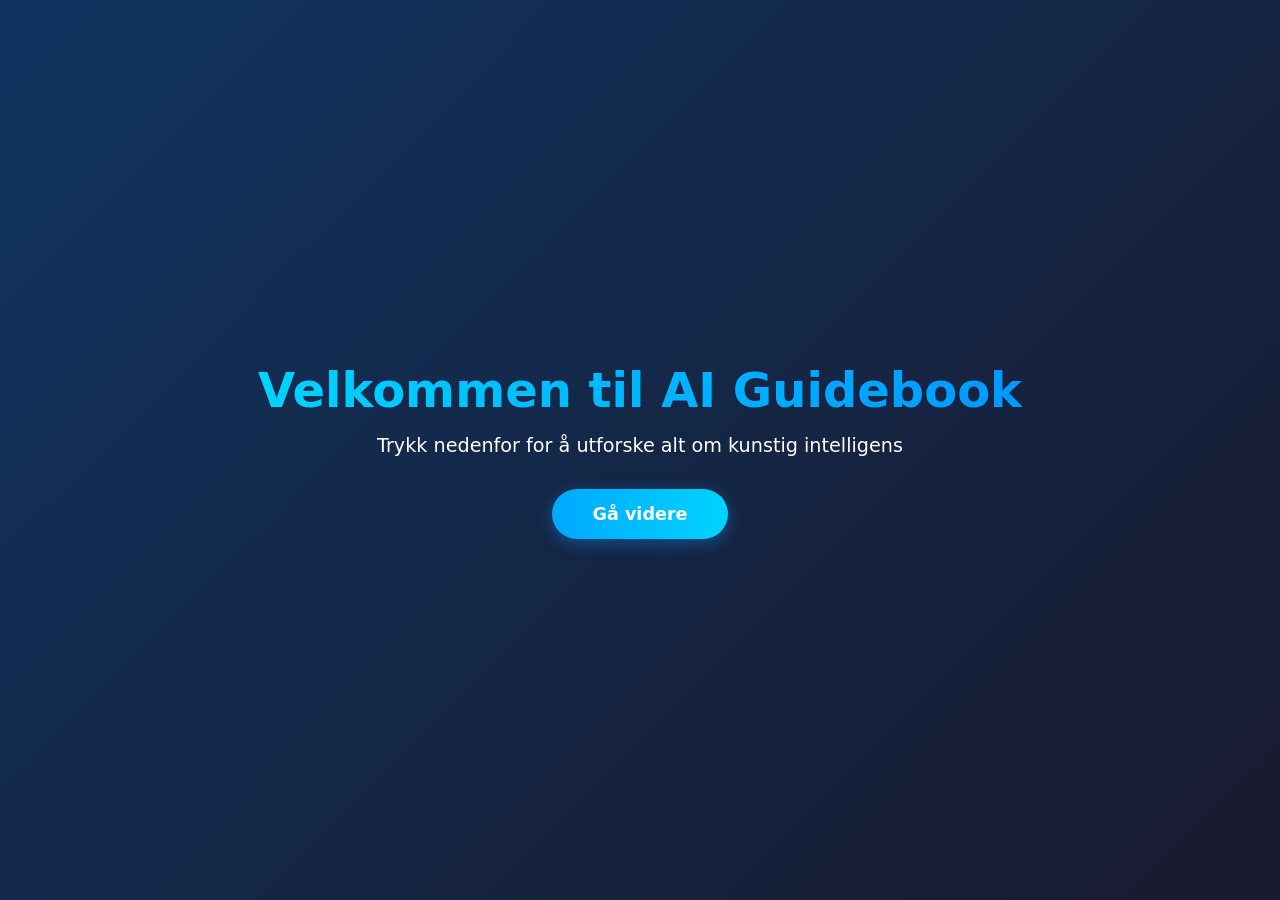
<file: index.html>
<!DOCTYPE html>
<html lang="no">
<head>
  <meta charset="UTF-8">
  <meta name="viewport" content="width=device-width, initial-scale=1.0">
  <title>AI Guidebook - Velkommen</title>
  <link rel="stylesheet" href="Style.css">
  <style>
    /* front page specific */
    body.frontpage {
      overflow: hidden;
      display: flex;
      align-items: center;
      justify-content: center;
      background: linear-gradient(135deg, #0f3460 0%, #1a1a2e 100%);
      color: #fff;
    }
    .front-content {
      text-align: center;
      animation: fadeIn 1.2s ease forwards;
    }
    .front-title {
      font-size: 3rem;
      background: linear-gradient(90deg, #00d4ff, #0099ff);
      -webkit-background-clip: text;
      background-clip: text;
      -webkit-text-fill-color: transparent;
      margin: 0;
      animation: slideDown 1s ease;
    }
    .front-subtitle {
      font-size: 1.2rem;
      margin: 1rem 0 2rem;
      animation: slideUp 1s ease 0.3s backwards;
    }
    .enter-btn {
      background: linear-gradient(90deg, #00a8ff, #00d4ff);
      color: #fff;
      border: none;
      padding: 15px 40px;
      font-size: 1.1rem;
      border-radius: 50px;
      cursor: pointer;
      font-weight: 600;
      transition: all 0.3s ease;
      box-shadow: 0 4px 15px rgba(0, 150, 255, 0.4);
      animation: slideUp 1s ease 0.6s backwards;
    }
    .enter-btn:hover {
      transform: translateY(-3px);
      box-shadow: 0 8px 25px rgba(0, 150, 255, 0.6);
    }
  </style>
</head>
<body class="frontpage">
  <div class="front-content">
    <h1 class="front-title">Velkommen til AI Guidebook</h1>
    <p class="front-subtitle">Trykk nedenfor for å utforske alt om kunstig intelligens</p>
    <button class="enter-btn" onclick="goToContent()">Gå videre</button>
  </div>
  <script>
    function goToContent() {
      document.body.style.animation = 'fadeOut 0.8s ease forwards';
      setTimeout(() => {
        window.location.href = 'bror.html';
      }, 800);
    }
  </script>
</body>
</html>
</file>
<file: Style.css>
* {
  box-sizing: border-box;
  font-family: "Segoe UI", system-ui, sans-serif;
  scroll-behavior: smooth;
}

body {
  margin: 0;
  background: #f5f5f5;
  color: #333;
  min-height: 100vh;
  position: relative;
}

/* Header Styling */
header {
  background: #ffffff;
  color: #333;
  padding: 1rem 2rem;
  position: sticky;
  top: 0;
  z-index: 100;
  box-shadow: 0 2px 8px rgba(0, 0, 0, 0.1);
  border-bottom: 1px solid #ddd;
}

.header-content {
  max-width: 1200px;
  margin: 0 auto;
  display: flex;
  justify-content: space-between;
  align-items: center;
  flex-wrap: wrap;
  gap: 2rem;
}

.logo-section {
  display: flex;
  align-items: center;
  gap: 0.8rem;
}

.logo-icon {
  font-size: 2rem;
  animation: pulse 2s infinite;
}

header h1 {
  margin: 0;
  font-size: 1.8rem;
  color: #005a9c;
}

nav {
  display: flex;
  gap: 2rem;
}

nav a {
  color: #333;
  text-decoration: none;
  font-weight: 500;
  position: relative;
  transition: color 0.2s ease;
  padding: 0.5rem 1rem;
}

nav a::after {
  content: '';
  position: absolute;
  width: 0;
  height: 2px;
  bottom: 0;
  left: 0;
  background: #005a9c;
  transition: width 0.3s ease;
}

nav a:hover {
  color: #005a9c;
}

nav a:hover::after {
  width: 100%;
}

/* Main Content */
main {
  max-width: 1200px;
  margin: 0 auto;
  padding: 2rem 1rem;
}

/* Fade-in Animation */
@keyframes fadeIn {
  from {
    opacity: 0;
    transform: translateY(20px);
  }
  to {
    opacity: 1;
    transform: translateY(0);
  }
}

.fade-in {
  animation: fadeIn 0.8s ease forwards;
  opacity: 0;
}

.fade-in:nth-child(1) { animation-delay: 0.1s; }
.fade-in:nth-child(2) { animation-delay: 0.2s; }
.fade-in:nth-child(3) { animation-delay: 0.3s; }
.fade-in:nth-child(4) { animation-delay: 0.4s; }
.fade-in:nth-child(5) { animation-delay: 0.5s; }
.fade-in:nth-child(6) { animation-delay: 0.6s; }

/* Hero Section */
.hero-section {
  background: #ffffff;
  padding: 4rem 2rem;
  border-radius: 8px;
  border: 1px solid #ddd;
  margin-bottom: 3rem;
  position: relative;
  overflow: hidden;
}

.hero-content {
  position: relative;
  z-index: 2;
  text-align: center;
}

.hero-title {
  font-size: 3rem;
  color: #005a9c;
  margin: 0;
  animation: slideDown 0.8s ease;
}

.hero-subtitle {
  font-size: 1.3rem;
  color: #a0a0b0;
  margin: 1rem 0 2rem;
  animation: slideUp 0.8s ease 0.2s backwards;
}

.cta-button {
  background: linear-gradient(90deg, #00a8ff, #00d4ff);
  color: #fff;
  border: none;
  padding: 15px 40px;
  font-size: 1.1rem;
  border-radius: 50px;
  cursor: pointer;
  font-weight: 600;
  transition: all 0.3s ease;
  box-shadow: 0 4px 15px rgba(0, 150, 255, 0.4);
  animation: slideUp 0.8s ease 0.4s backwards;
}

.cta-button:hover {
  transform: translateY(-3px);
  box-shadow: 0 8px 25px rgba(0, 150, 255, 0.6);
}

@keyframes slideDown {
  from {
    opacity: 0;
    transform: translateY(-30px);
  }
  to {
    opacity: 1;
    transform: translateY(0);
  }
}

@keyframes slideUp {
  from {
    opacity: 0;
    transform: translateY(30px);
  }
  to {
    opacity: 1;
    transform: translateY(0);
  }
}

/* Floating Elements */
.floating-elements {
  position: absolute;
  top: 0;
  right: 0;
  width: 100%;
  height: 100%;
  pointer-events: none;
}

.float-element {
  position: absolute;
  width: 80px;
  height: 80px;
  border-radius: 50%;
  background: radial-gradient(circle, rgba(0, 212, 255, 0.3), rgba(0, 150, 255, 0.1));
  animation: float 6s ease-in-out infinite;
}

.float-element:nth-child(1) {
  top: 20%;
  right: 10%;
  animation-delay: 0s;
}

.float-element:nth-child(2) {
  top: 60%;
  right: 20%;
  animation-delay: 1s;
  width: 60px;
  height: 60px;
}

.float-element:nth-child(3) {
  top: 40%;
  right: 30%;
  animation-delay: 2s;
  width: 40px;
  height: 40px;
}

@keyframes float {
  0%, 100% { transform: translateY(0px); }
  50% { transform: translateY(-30px); }
}

@keyframes pulse {
  0%, 100% { transform: scale(1); }
  50% { transform: scale(1.1); }
}

@keyframes fadeOut {
  from { opacity: 1; }
  to { opacity: 0; }
}

/* Content Sections */
.content-section {
  background: #ffffff;
  padding: 2.5rem;
  margin-bottom: 2rem;
  border-radius: 8px;
  border-left: 5px solid #005a9c;
  box-shadow: 0 4px 12px rgba(0, 0, 0, 0.05);
  transition: box-shadow 0.3s ease;
}

.content-section:hover {
  border-left: 5px solid #00ffff;
  box-shadow: 0 12px 48px rgba(0, 212, 255, 0.2);
  transform: translateY(-2px);
}

.section-content h2 {
  margin-top: 0;
  color: #00d4ff;
  font-size: 2rem;
  margin-bottom: 1.5rem;
  text-shadow: 0 0 10px rgba(0, 212, 255, 0.3);
}

.section-content p {
  line-height: 1.8;
  color: #d0d0e0;
}

.highlight-box {
  background: rgba(0, 212, 255, 0.1);
  border-left: 4px solid #00d4ff;
  padding: 1.5rem;
  border-radius: 8px;
  margin: 1.5rem 0;
  color: #a0d4ff;
}

/* Grid Container */
.grid-container {
  display: grid;
  grid-template-columns: repeat(auto-fit, minmax(250px, 1fr));
  gap: 2rem;
  margin: 2rem 0;
}

.grid-card {
  background: linear-gradient(135deg, rgba(0, 150, 255, 0.1) 0%, rgba(0, 100, 200, 0.1) 100%);
  padding: 2rem;
  border-radius: 12px;
  border: 1px solid rgba(0, 212, 255, 0.3);
  cursor: pointer;
  transition: all 0.3s ease;
  text-align: center;
}

.grid-card h3 {
  color: #00d4ff;
  margin: 1rem 0 0.5rem;
  font-size: 1.3rem;
}

.grid-card p {
  color: #a0a0b0;
  margin: 0;
}

.grid-card:hover {
  border-color: #00ffff;
  box-shadow: 0 0 20px rgba(0, 212, 255, 0.3);
  transform: translateY(-5px);
  background: linear-gradient(135deg, rgba(0, 212, 255, 0.2) 0%, rgba(0, 150, 255, 0.15) 100%);
}

/* Tools Container */
.tools-container {
  display: grid;
  grid-template-columns: repeat(auto-fit, minmax(200px, 1fr));
  gap: 1.5rem;
  margin: 2rem 0;
}

.tool-item {
  background: linear-gradient(135deg, rgba(0, 100, 200, 0.15) 0%, rgba(0, 150, 255, 0.1) 100%);
  padding: 2rem;
  border-radius: 12px;
  text-align: center;
  cursor: pointer;
  transition: all 0.3s ease;
  border: 1px solid rgba(0, 212, 255, 0.2);
  position: relative;
  overflow: hidden;
}

.tool-item::before {
  content: '';
  position: absolute;
  top: 0;
  left: -100%;
  width: 100%;
  height: 100%;
  background: linear-gradient(90deg, transparent, rgba(0, 212, 255, 0.2), transparent);
  transition: left 0.5s ease;
}

.tool-item:hover::before {
  left: 100%;
}

.tool-item:hover {
  border-color: #00ffff;
  box-shadow: 0 0 20px rgba(0, 212, 255, 0.4);
  transform: translateY(-8px);
}

.tool-icon {
  font-size: 2.5rem;
  margin-bottom: 1rem;
  animation: float 3s ease-in-out infinite;
}

.tool-item h3 {
  color: #00d4ff;
  margin: 1rem 0;
}

.tool-item p {
  color: #a0a0b0;
  margin: 0;
  font-size: 0.9rem;
}

.tool-output {
  background: rgba(0, 212, 255, 0.1);
  border-left: 4px solid #00d4ff;
  padding: 1.5rem;
  border-radius: 8px;
  margin-top: 1.5rem;
  color: #a0d4ff;
  min-height: 60px;
  animation: fadeIn 0.5s ease;
}

/* Steps Container */
.steps-container {
  display: grid;
  grid-template-columns: repeat(auto-fit, minmax(250px, 1fr));
  gap: 2rem;
  margin: 2rem 0;
}

.step {
  text-align: center;
  position: relative;
  padding: 2rem;
  background: linear-gradient(135deg, rgba(0, 150, 255, 0.15) 0%, rgba(0, 100, 200, 0.1) 100%);
  border-radius: 12px;
  border: 1px solid rgba(0, 212, 255, 0.2);
  transition: all 0.3s ease;
}

.step:hover {
  border-color: #00ffff;
  box-shadow: 0 0 20px rgba(0, 212, 255, 0.3);
  transform: translateY(-5px);
}

.step-number {
  display: inline-flex;
  align-items: center;
  justify-content: center;
  width: 60px;
  height: 60px;
  background: linear-gradient(90deg, #00a8ff, #00d4ff);
  border-radius: 50%;
  font-size: 1.8rem;
  font-weight: bold;
  color: #000;
  margin-bottom: 1rem;
  border-radius: 50%;
}

.step h3 {
  color: #00d4ff;
  margin: 1rem 0;
}

.step p {
  color: #a0a0b0;
  margin: 0;
}

/* Buttons */
button {
  background: linear-gradient(90deg, #0099ff, #00a8ff);
  color: #fff;
  border: none;
  padding: 12px 24px;
  border-radius: 8px;
  font-size: 1rem;
  cursor: pointer;
  font-weight: 600;
  transition: all 0.3s ease;
  box-shadow: 0 4px 15px rgba(0, 150, 255, 0.3);
}

button:hover {
  background: linear-gradient(90deg, #00a8ff, #00d4ff);
  transform: translateY(-2px);
  box-shadow: 0 6px 20px rgba(0, 150, 255, 0.5);
}

button:active {
  transform: translateY(0);
}

.accessibility-btn {
  display: block;
  margin: 0 auto;
  background: linear-gradient(90deg, #ff6b6b, #ff8787);
  box-shadow: 0 4px 15px rgba(255, 107, 107, 0.3);
}

.accessibility-btn:hover {
  background: linear-gradient(90deg, #ff8787, #ffa09e);
  box-shadow: 0 6px 20px rgba(255, 107, 107, 0.5);
}

/* Settings Section */
.settings-section {
  text-align: center;
  padding: 2rem;
}

/* Footer */
footer {
  text-align: center;
  padding: 3rem 1rem;
  color: #808090;
  border-top: 2px solid rgba(0, 212, 255, 0.2);
  margin-top: 4rem;
}

footer p {
  margin: 0.5rem 0;
}

.footer-subtitle {
  font-size: 0.9rem;
  color: #606070;
}

/* ===================== CHATBOT STYLES ===================== */

.chatbot-widget {
  position: fixed;
  bottom: 80px;
  right: 20px;
  width: 350px;
  height: 500px;
  background: linear-gradient(135deg, #0f3460 0%, #1a1a2e 100%);
  border: 2px solid #00a8ff;
  border-radius: 12px;
  box-shadow: 0 8px 32px rgba(0, 150, 255, 0.3);
  display: flex;
  flex-direction: column;
  z-index: 1000;
  animation: slideInUp 0.4s ease;
}

@keyframes slideInUp {
  from {
    opacity: 0;
    transform: translateY(50px);
  }
  to {
    opacity: 1;
    transform: translateY(0);
  }
}

.chatbot-header {
  background: linear-gradient(90deg, #00a8ff, #00d4ff);
  color: #000;
  padding: 1rem;
  border-radius: 10px 10px 0 0;
  cursor: pointer;
  display: flex;
  justify-content: space-between;
  align-items: center;
  font-weight: 600;
  user-select: none;
  transition: all 0.3s ease;
}

.chatbot-header:hover {
  background: linear-gradient(90deg, #00d4ff, #00ffff);
}

.chatbot-toggle {
  font-size: 1.5rem;
  cursor: pointer;
}

.chatbot-messages {
  flex: 1;
  overflow-y: auto;
  padding: 1rem;
  display: flex;
  flex-direction: column;
  gap: 1rem;
}

.message {
  padding: 0.8rem 1rem;
  border-radius: 8px;
  max-width: 90%;
  word-wrap: break-word;
  animation: fadeIn 0.3s ease;
}

.bot-message {
  background: rgba(0, 212, 255, 0.15);
  border-left: 3px solid #00d4ff;
  color: #a0d4ff;
  align-self: flex-start;
}

.user-message {
  background: linear-gradient(90deg, #00a8ff, #0099ff);
  color: #fff;
  align-self: flex-end;
  border-radius: 8px;
}

.chatbot-input-area {
  display: flex;
  gap: 0.5rem;
  padding: 1rem;
  border-top: 1px solid rgba(0, 212, 255, 0.2);
  background: rgba(15, 52, 96, 0.5);
}

#chatbotInput {
  flex: 1;
  background: rgba(255, 255, 255, 0.05);
  border: 1px solid rgba(0, 212, 255, 0.3);
  color: #e0e0e0;
  padding: 0.8rem;
  border-radius: 6px;
  font-size: 0.9rem;
  transition: all 0.3s ease;
}

#chatbotInput:focus {
  outline: none;
  border-color: #00d4ff;
  background: rgba(255, 255, 255, 0.08);
  box-shadow: 0 0 10px rgba(0, 212, 255, 0.2);
}

#chatbotInput::placeholder {
  color: #606070;
}

.chatbot-input-area button {
  background: linear-gradient(90deg, #00a8ff, #00d4ff);
  color: #fff;
  border: none;
  padding: 0.8rem 1.5rem;
  border-radius: 6px;
  cursor: pointer;
  font-weight: 600;
  transition: all 0.3s ease;
  box-shadow: 0 4px 12px rgba(0, 150, 255, 0.3);
}

.chatbot-input-area button:hover {
  box-shadow: 0 6px 16px rgba(0, 150, 255, 0.5);
  transform: translateY(-1px);
}

.floating-chat-btn {
  position: fixed;
  bottom: 20px;
  right: 20px;
  width: 60px;
  height: 60px;
  border-radius: 50%;
  font-size: 1.8rem;
  background: linear-gradient(135deg, #00a8ff, #00d4ff);
  border: none;
  cursor: pointer;
  box-shadow: 0 4px 15px rgba(0, 150, 255, 0.4);
  display: flex;
  align-items: center;
  justify-content: center;
  transition: all 0.3s ease;
  z-index: 999;
  animation: pulse 2s infinite;
}

.floating-chat-btn:hover {
  transform: scale(1.1);
  box-shadow: 0 8px 25px rgba(0, 212, 255, 0.6);
}

.chatbot-widget.hidden {
  display: none;
}

/* ===================== COLOR BLIND MODE ===================== */
/* accessibility modes remain same */
body.colorblind {
  background: #333;
}

body.colorblind header {
  background: linear-gradient(90deg, #000000 0%, #1a1a1a 100%);
  border-bottom-color: #666;
}

body.colorblind nav a,
body.colorblind header h1 {
  color: #ffffff;
}

body.colorblind .hero-title {
  color: #ffffff;
}

body.colorblind .content-section {
  border-left-color: #666;
  background: linear-gradient(135deg, rgba(50, 50, 50, 0.8) 0%, rgba(40, 40, 40, 0.6) 100%);
  box-shadow: 0 8px 32px rgba(255, 255, 255, 0.05);
}

body.colorblind .content-section h2,
body.colorblind .grid-card h3,
body.colorblind .tool-item h3,
body.colorblind .step h3 {
  color: #ffffff;
}

body.colorblind .grid-card,
body.colorblind .tool-item,
body.colorblind .step {
  border-color: #666;
}

body.colorblind .chatbot-widget {
  border-color: #666;
  background: linear-gradient(135deg, #1a1a1a 0%, #2a2a2a 100%);
}

body.colorblind .chatbot-header {
  background: #444;
  color: #ffffff;
}

body.colorblind .bot-message {
  background: rgba(150, 150, 150, 0.15);
  border-left-color: #999;
  color: #cccccc;
}

body.colorblind #chatbotInput {
  background: rgba(255, 255, 255, 0.1);
  border-color: #666;
  color: #ffffff;
}

body.colorblind nav a {
  color: #fff;
  text-decoration: underline;
}
</file>
